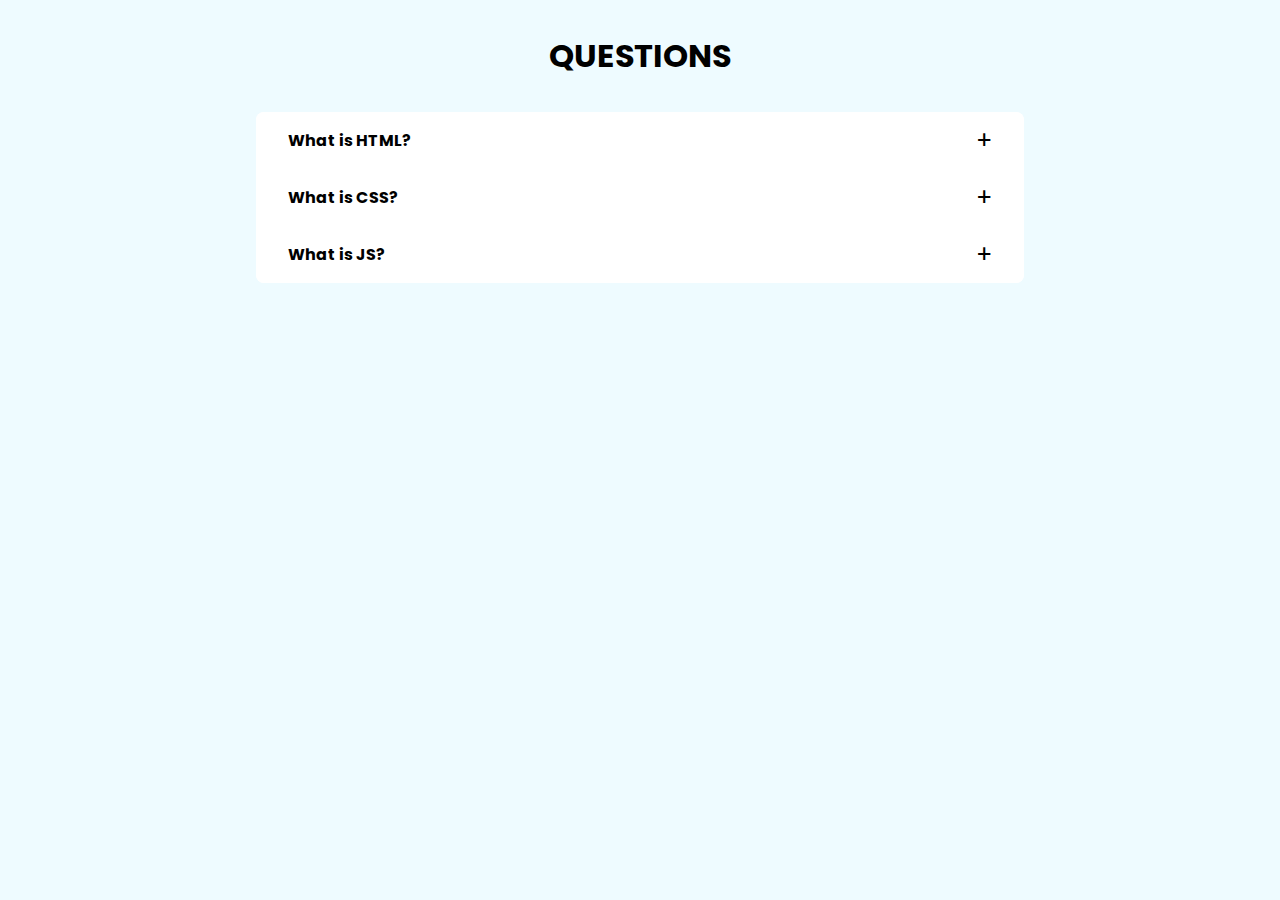
<file: Js-Projects/Accordion/index.html>
<!DOCTYPE html>
<html lang="en">
<head>
    <meta charset="UTF-8">
    <meta http-equiv="X-UA-Compatible" content="IE=edge">
    <meta name="viewport" content="width=device-width, initial-scale=1.0">
    <title>Accordion</title>
    <link rel="stylesheet" href="style.css">
    <script src="./app.js" defer></script>
</head>
<body>
    <h1>Questions</h1>
    <div class="main">
        <div class="acc "><b>What is HTML?</b></div>
        <div class="panel">
            Lorem ipsum dolor sit amet consectetur adipisicing elit. Vitae maiores dicta explicabo distinctio, placeat quam illo nisi voluptates sint suscipit?
        </div>
        <div class="acc"><b>What is CSS?</b></div>
        <div class="panel">
            Lorem ipsum dolor sit amet consectetur adipisicing elit. Vitae maiores dicta explicabo distinctio, placeat quam illo nisi voluptates sint suscipit?
        </div>
        <div class="acc"><b>What is JS?</b></div>
        <div class="panel">
            Lorem ipsum dolor sit amet consectetur adipisicing elit. Vitae maiores dicta explicabo distinctio, placeat quam illo nisi voluptates sint suscipit?
        </div>
    </div>
</body>
</html>
</file>
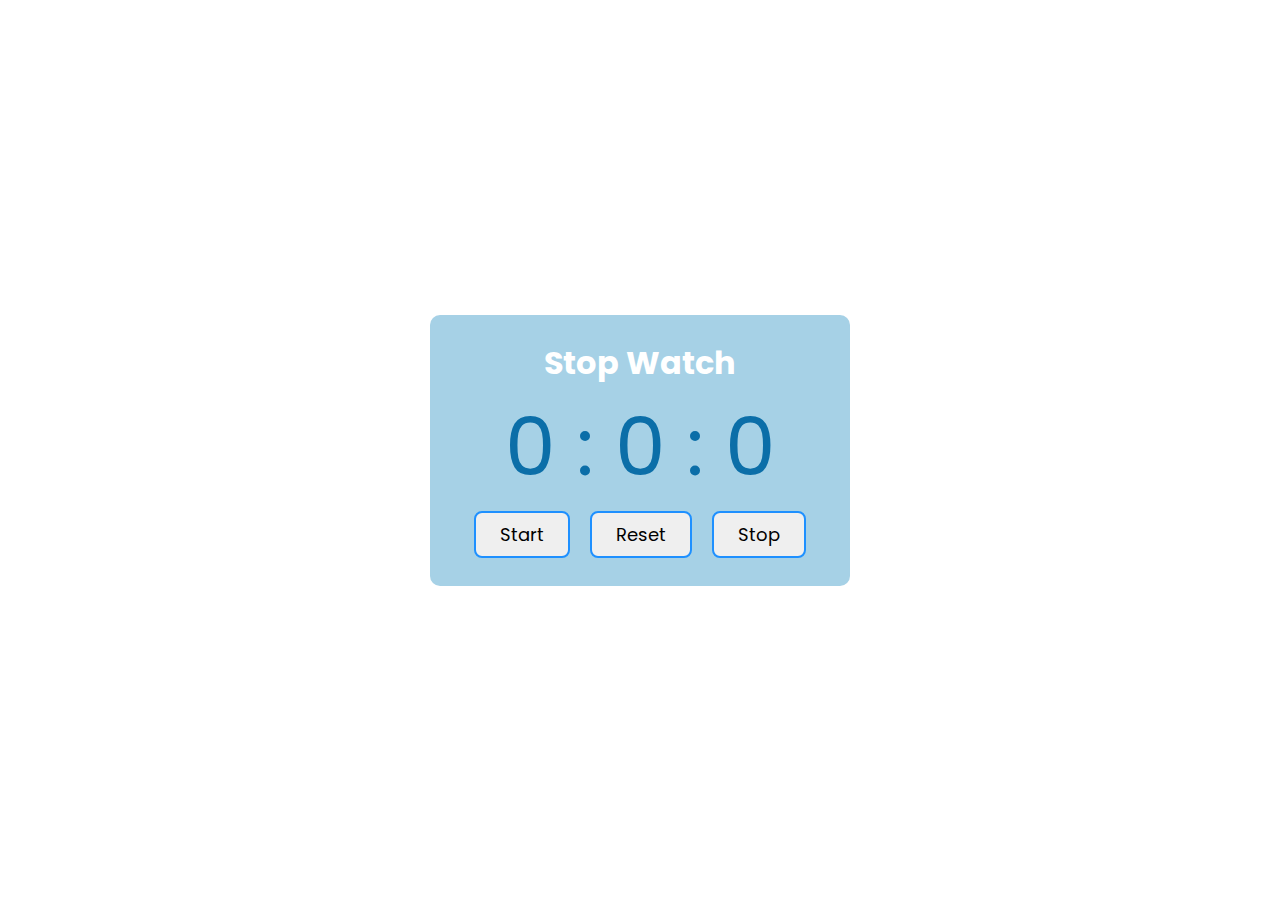
<file: Js-Projects/Stop Watch/index.html>
<!DOCTYPE html>
<html lang="en">
<head>
     <meta charset="UTF-8">
     <meta http-equiv="X-UA-Compatible" content="IE=edge">
     <meta name="viewport" content="width=device-width, initial-scale=1.0">
     <title>Stop Watch</title>
     <link rel="stylesheet" href="style.css">
</head>
<body>
     
     <section class="container">
          <h1>Stop Watch</h1>
          <div class="displayTimer">
               0 : 0 : 0 
          </div>
          <div class="buttons">
               <button class="startTimer">Start</button>
               <button class="resetTimer">Reset</button>
               <button class="stopTimer">Stop</button>
          </div>
     </section>
     <script src="./script.js"></script>
</body>
</html>
</file>
<file: Js-Projects/Accordion/style.css>
@import url('https://fonts.googleapis.com/css2?family=Poppins:wght@300&display=swap');
*{
    margin: 0;
    padding:0;
    box-sizing: border-box;
    font-family: "Poppins";
}
h1{
    text-align: center;
    text-transform: uppercase;
    margin: 1em ;
}
body{
    background-color: #EEFBFF;
}
.main{
    background-color: #fff;
    max-width: 768px;
    border-radius: 8px;
    margin: 1em auto;
}
.acc{
    border-radius: 8px;
    background-color: #fff;
    padding: 1rem 2rem;
    cursor: pointer;
    position: relative;
    margin: 1;
}
.acc::after{
    content: '\002B';
    font-size: 1.5rem;
    position: absolute;
    right: 2rem;
    transform: translateY(-5px);
    transition: all .3s ease-in-out;
}
.acc.active::after{
transform: rotate(135deg) translateY(-5px);}

.panel{
    max-height: 0;
    overflow: hidden;
    padding: 0 2rem;
    line-height: 1.5rem;
    transition: all .3s ease-in-out;
}
.acc.active + .panel{
    max-height: 100em;
}

@media screen and (max-width:768px) {
    .main{
        max-width: 75%;
    }
}
</file>
<file: Js-Projects/Stop Watch/style.css>
@import url('https://fonts.googleapis.com/css2?family=Montserrat:wght@100&family=Poppins:wght@300&display=swap');
*{
     margin: 0;
     padding: 0;
     box-sizing: border-box;
     font-family: 'Poppins', sans-serif;
}
body{
     height: 100vh;
     display: flex;
     justify-content: center;
     align-items: center;
}
.container{
     padding: 24px 36px;
     display: flex;
     justify-content: center;
     align-items:center ;
     flex-direction: column;
     background-color: #A6D1E6;
     margin:  10px;
     text-align: center;
     border-radius: 10px;
}
.container h1{
     color: #fff;
     font-size: 32px;
}

.container .displayTimer{
     color: rgb(11, 110, 168);
     font-size: 5em;
}
.buttons button{
     margin: 4px 8px;
     padding: 8px 24px;
     font-size: 18px;
     border-radius: 8px;
     width: 100%/4;
     border: 2px solid dodgerblue;
     transition: all .3s ease;
}
.buttons button:hover{
     background-color: rgb(59, 157, 255);
     color: #fff;
}

@media screen and (max-width:768px) {
     .container .displayTimer{
          font-size: 48px;
     }
     .container h1{
          font-size: 28px;
     }
     .buttons button{
          font-size: 16px;
     }
     .buttons{
          display: flex;
          flex-direction: column;
     }
}
</file>
